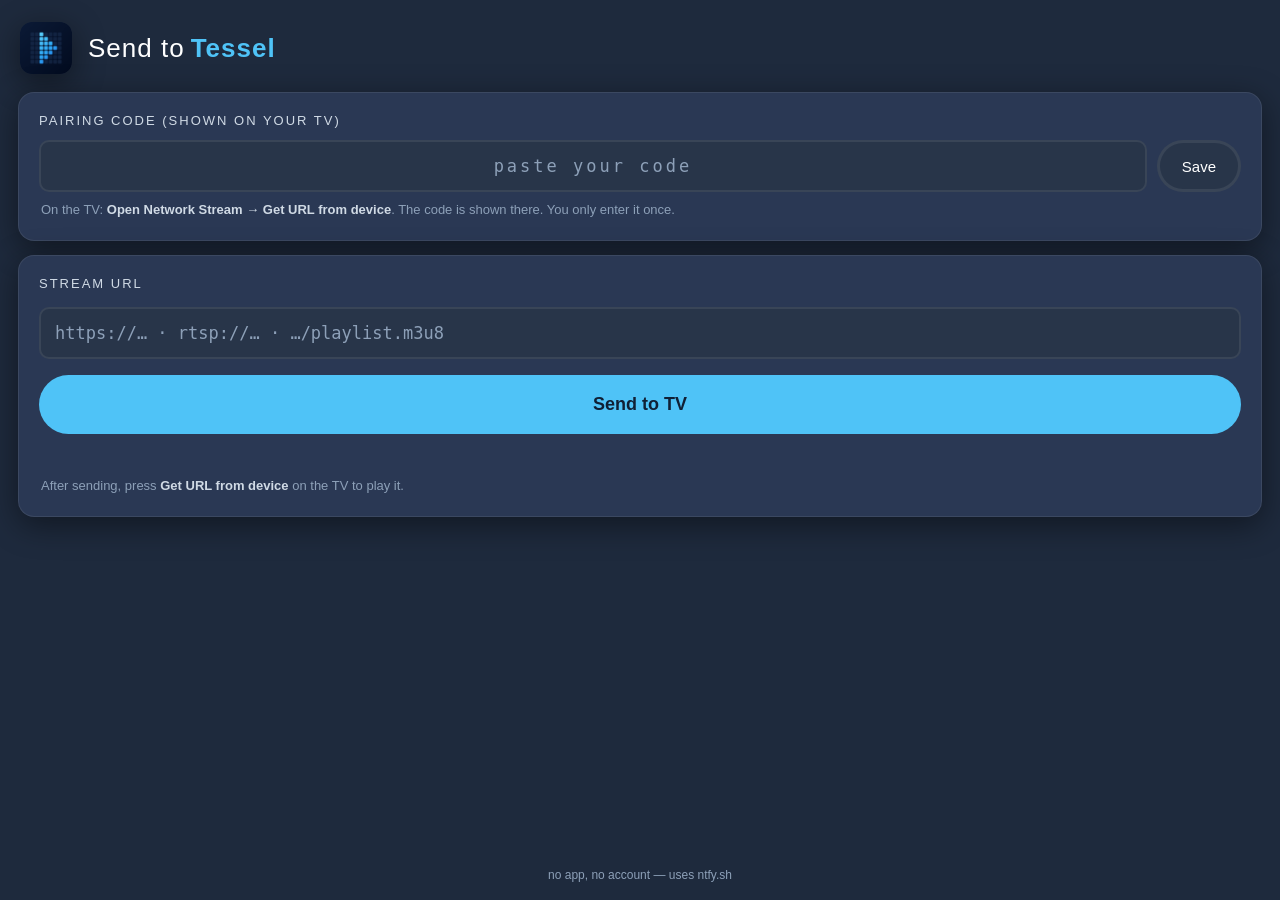
<file: docs/index.html>
<!DOCTYPE html>
<html lang="en">
<head>
<meta charset="utf-8">
<meta name="viewport" content="width=device-width, initial-scale=1, maximum-scale=1, viewport-fit=cover">
<meta name="theme-color" content="#1e2a3d">
<link rel="icon" href="icon.png">
<title>Send URL to Tessel</title>
<style>
  /* Palette + type lifted straight from the app (tizen-app/css/style.css) */
  :root {
    --bg:        #1e2a3d;
    --bg-2:      #283549;
    --bg-card:   #2a3854;
    --bg-card-h: #3a4a6a;
    --fg:        #ffffff;
    --fg-mute:   #d0dae5;
    --fg-dim:    #8da0b8;
    --accent:    #4fc3f7;
    --accent-2:  #81d4fa;
    --accent-soft: rgba(79,195,247,.18);
    --danger:    #ff6b6b;
    --border:    rgba(255,255,255,.08);
    --shadow:    0 8px 32px rgba(0,0,0,.45);
    --r:         16px;
    --r-sm:      10px;
  }
  * { box-sizing: border-box; -webkit-tap-highlight-color: transparent; }
  html, body { margin: 0; min-height: 100%; }
  body {
    background: var(--bg);
    color: var(--fg);
    font-family: 'Segoe UI', 'Helvetica Neue', Helvetica, Arial, sans-serif;
    display: flex; flex-direction: column; min-height: 100dvh;
    padding: env(safe-area-inset-top) 18px calc(env(safe-area-inset-bottom) + 18px);
  }
  code, .mono { font-family: 'Consolas', ui-monospace, monospace; }

  /* Brand header — icon top-left, wordmark beside it (matches app .brand) */
  header { display: flex; align-items: center; gap: 16px; padding: 22px 2px 18px; }
  .app-icon { width: 52px; height: 52px; border-radius: 12px; flex-shrink: 0; box-shadow: var(--shadow); }
  header h1 { margin: 0; font-size: 26px; font-weight: 200; letter-spacing: 1px; color: var(--fg); }
  header h1 span { color: var(--accent); font-weight: 600; margin-left: 6px; }

  .card {
    background: var(--bg-card); border: 1px solid var(--border);
    border-radius: var(--r); box-shadow: var(--shadow);
    padding: 20px; margin-bottom: 14px;
  }
  label {
    display: block; font-size: 13px; color: var(--fg-mute);
    text-transform: uppercase; letter-spacing: 2px; margin-bottom: 12px;
  }
  input {
    width: 100%; background: var(--bg-2); border: 2px solid var(--border);
    border-radius: var(--r-sm); color: var(--fg); padding: 14px; font-size: 17px;
    transition: border-color .15s ease, background .15s ease;
  }
  input::placeholder { color: var(--fg-dim); }
  input:focus { outline: none; border-color: var(--accent); background: var(--bg-card-h); }
  #code { font-family: 'Consolas', monospace; letter-spacing: 3px; text-align: center; }
  #url  { font-family: 'Consolas', monospace; margin-top: 4px; }

  /* Pill buttons (matches app .btn) */
  button {
    font: inherit; cursor: pointer; border: 3px solid transparent;
    border-radius: 999px; transition: background .15s ease, border-color .15s ease, transform .1s ease, box-shadow .15s ease;
  }
  button:active { transform: scale(.97); }
  button:disabled { opacity: .45; }
  .btn-primary {
    width: 100%; margin-top: 16px; padding: 16px; font-size: 18px; font-weight: 600;
    background: var(--accent); color: #102035;
  }
  .btn-primary:not(:disabled):active { background: var(--accent-2); box-shadow: 0 0 0 6px var(--accent-soft); }
  .btn-ghost { background: var(--bg-2); color: var(--fg); border-color: var(--border); }

  .row { display: flex; gap: 10px; align-items: stretch; }
  .row .grow { flex: 1; min-width: 0; }
  .savebtn { padding: 0 22px; font-size: 15px; }

  #status { margin: 14px 2px 0; font-size: 14px; min-height: 20px; }
  #status.ok  { color: var(--accent); }
  #status.bad { color: var(--danger); }
  .hint { color: var(--fg-dim); font-size: 13px; line-height: 1.55; margin: 8px 2px 0; }
  .hint b { color: var(--fg-mute); font-weight: 600; }

  footer { margin-top: auto; padding-top: 18px; text-align: center; color: var(--fg-dim); font-size: 12px; }
</style>
</head>
<body>
  <header>
    <img class="app-icon" src="icon.png" alt="Tessel">
    <h1>Send to<span>Tessel</span></h1>
  </header>

  <section class="card">
    <label for="code">Pairing code (shown on your TV)</label>
    <div class="row">
      <div class="grow">
        <input id="code" inputmode="text" autocomplete="off" spellcheck="false" placeholder="paste your code">
      </div>
      <button class="btn-ghost savebtn" id="savecode" type="button">Save</button>
    </div>
    <p class="hint">On the TV: <b>Open Network Stream &rarr; Get URL from device</b>. The code is shown there. You only enter it once.</p>
  </section>

  <section class="card">
    <label for="url">Stream URL</label>
    <input id="url" type="url" inputmode="url" autocomplete="off" spellcheck="false"
           placeholder="https://&hellip; &middot; rtsp://&hellip; &middot; &hellip;/playlist.m3u8">
    <button class="btn-primary" id="send" type="button">Send to TV</button>
    <p id="status"></p>
    <p class="hint">After sending, press <b>Get URL from device</b> on the TV to play it.</p>
  </section>

  <footer>no app, no account &mdash; uses ntfy.sh</footer>

<script>
(function () {
  'use strict';
  var $ = function (id) { return document.getElementById(id); };
  var NTFY = 'https://ntfy.sh';
  var LS_CODE = 'vlctv_drop_code';

  var fromHash = (location.hash || '').replace('#', '').trim();
  var saved = '';
  try { saved = localStorage.getItem(LS_CODE) || ''; } catch (e) {}
  var initial = fromHash || saved;
  if (initial) $('code').value = initial;

  function persist(code) { try { localStorage.setItem(LS_CODE, code); } catch (e) {} }
  function setStatus(text, kind) { var el = $('status'); el.textContent = text || ''; el.className = kind || ''; }

  $('savecode').addEventListener('click', function () {
    var c = ($('code').value || '').trim();
    if (!c) { $('code').focus(); return; }
    persist(c); setStatus('Code saved', 'ok');
  });

  function send() {
    var code = ($('code').value || '').trim();
    var url  = ($('url').value || '').trim();
    if (!code) { setStatus('Enter the pairing code first', 'bad'); $('code').focus(); return; }
    if (!url)  { setStatus('Paste a URL first', 'bad'); $('url').focus(); return; }
    persist(code); setStatus('Sending\u2026', ''); $('send').disabled = true;
    fetch(NTFY + '/' + encodeURIComponent('vlctv-' + code), {
      method: 'POST', body: url, headers: { 'Title': 'Tessel URL' }
    })
    .then(function (r) { if (!r.ok) throw new Error('HTTP ' + r.status);
      setStatus('Sent \u2014 now press \u201CGet URL from device\u201D on the TV', 'ok'); })
    .catch(function (e) { setStatus('Failed to send (' + e.message + ')', 'bad'); })
    .then(function () { $('send').disabled = false; });
  }
  $('send').addEventListener('click', send);
  $('url').addEventListener('keydown', function (e) { if (e.key === 'Enter') send(); });

  var qUrl = new URLSearchParams(location.search).get('url');
  if (qUrl) $('url').value = qUrl;
})();
</script>
</body>
</html>
</file>
